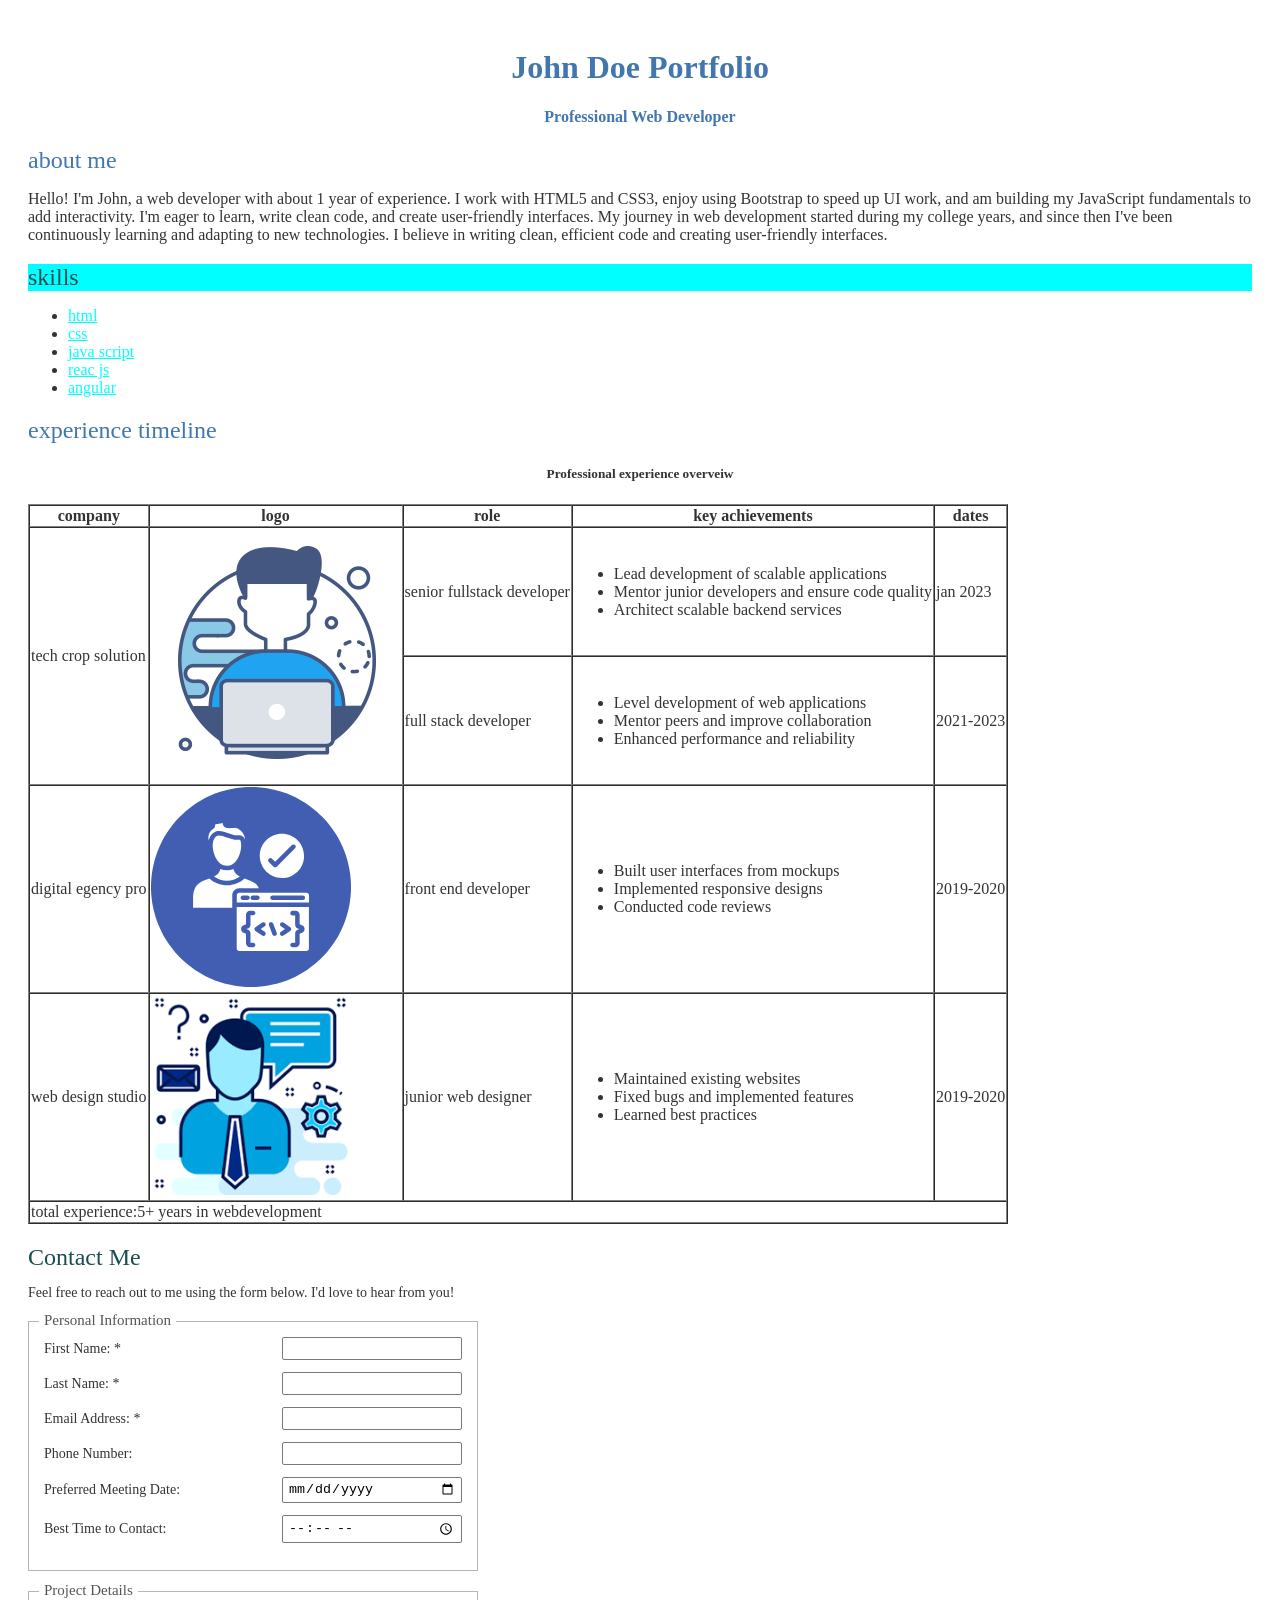
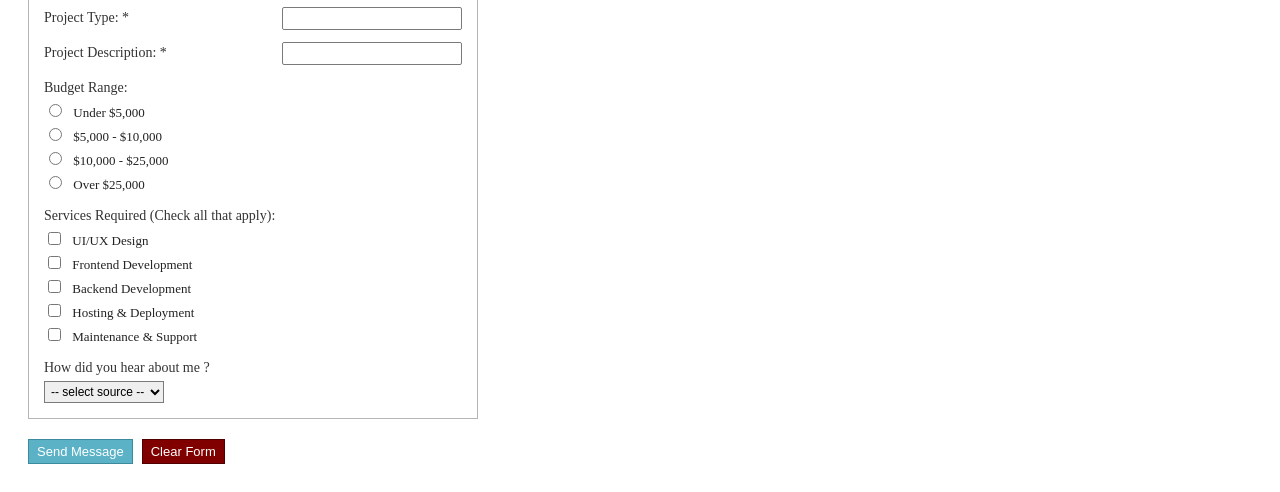
<file: imgs/imgs/task.html>
<!DOCTYPE html>
<html lang="en">
<head>
    <meta charset="UTF-8">
    <meta name="viewport" content="width=device-width, initial-scale=1.0">
    <link rel="stylesheet" href="./style.css">
</head>
<body>
    <h1 align="center" style="color: rgb(65, 119, 174);">John Doe Portfolio</h1>
    <h4 align="center" style="color: rgb(65, 119, 174);">Professional Web Developer </h4>
    <h2 style="color: rgb(65, 119, 174);">about me</h2>

<p>Hello! I'm John, a web developer with about 1 year of experience. I work with HTML5 and CSS3, enjoy using Bootstrap to speed up UI work, and am building my JavaScript fundamentals to add interactivity. I'm eager to learn, write clean code, and create user-friendly interfaces.
My journey in web development started during my college years, and since then I've been continuously learning and adapting to new technologies. I believe in writing clean, efficient code and creating user-friendly interfaces.</p>
<h2 style="background-color: aqua;">skills</h2>
<ul>
<li>
   <span style="color: aqua;">
        <u>
             html
         </u>
   </span> 
</li>

<li>
    <span style="color: aqua;">
    <u>css</u>
    </span>
</li>

<li>
    <span style="color: aqua;">
    <u>java script</u>
    </span>
</li>

<li>
    <span style="color: aqua;">
    <u>reac js</u>
    </span>
</li>

 <li>
    <span style="color: aqua;">
    <u>angular</u>
    </span>
</li>
</ul>
<h2 style="color: rgb(65, 119, 174);">experience timeline</h2>
<h5 align ="center">Professional experience overveiw</h5>
        <table border="1" cellspacing="0" >
            <tr>
                <th>company</th>
                 <th>logo</th>
                 <th>role</th>
                  <th>key achievements</th>
                   <th>dates</th>
            </tr>
            <tr>
                <td rowspan="2">tech crop solution</td>
                <td rowspan="2"><img src="./logo1.png"></td>
                <td>senior fullstack developer</td>
                <td>
                    <ul>
                        <li>Lead development of scalable applications</li>
                        <li>Mentor junior developers and ensure code quality</li>
                        <li>Architect scalable backend services</li>
                    </ul>

                </td>
                <td>jan 2023</td>
            </tr>
            <tr>
                <td>
                    full stack developer
                </td>
                <td>
                    <ul>
                        <li>Level development of web applications</li>
                        <li>Mentor peers and improve collaboration</li>
                        <li>Enhanced performance and reliability</li>
                    </ul>
                </td>
                <td>2021-2023</td>
            </tr>
            <tr>
              <td> digital egency pro</td> 
              <td><img src="./logo2.svg" height="200"></td>
              <td>front end developer</td>
              <td>
                <ul>
                    <li>Built user interfaces from mockups</li>
                    <li>Implemented responsive designs</li>
                    <li>Conducted code reviews</li>
                </ul>
              </td>
              <td>2019-2020</td>
            </tr>

             <tr>
              <td> web design studio</td> 
              <td><img src="./logo3.png" height="200"></td>
              <td>junior web designer</td>
              <td>
                <ul>
                    <li>Maintained existing websites</li>
                    <li>Fixed bugs and implemented features</li>
                    <li>Learned best practices</li>
                </ul>
              </td>
              <td>2019-2020</td>
            </tr>
            <tr>
                <td colspan="5">total experience:5+ years in webdevelopment</td>
            </tr>

        </table>
      <div class="container">
  <h2>Contact Me</h2>
  <p class="subtitle">Feel free to reach out to me using the form below. I'd love to hear from you!</p>

  <form>
    <!-- Personal Information Box -->
    <div class="form-box">
      <div class="box-title">Personal Information</div>

      <div class="form-group">
        <label>First Name: *</label>
        <input type="text" required>
      </div>

      <div class="form-group">
        <label>Last Name: *</label>
        <input type="text" required>
      </div>

      <div class="form-group">
        <label>Email Address: *</label>
        <input type="email" required>
      </div>

      <div class="form-group">
        <label>Phone Number:</label>
        <input type="tel">
      </div>

      <div class="form-group">
        <label>Preferred Meeting Date:</label>
        <input type="date">
      </div>

      <div class="form-group">
        <label>Best Time to Contact:</label>
        <input type="time">
      </div>
    </div>

    <!-- Project Details Box -->
    <div class="form-box">
      <div class="box-title">Project Details</div>

      <div class="form-group">
        <label>Project Type: *</label>
        <input type="text" required>
      </div>

      <div class="form-group">
        <label>Project Description: *</label>
        <input type="text" required>
      </div>

      <div class="section-block">
        <p class="block-title">Budget Range:</p>
        <label class="radio-check-label"><input type="radio" name="budget"> Under $5,000</label>
        <label class="radio-check-label"><input type="radio" name="budget"> $5,000 - $10,000</label>
        <label class="radio-check-label"><input type="radio" name="budget"> $10,000 - $25,000</label>
        <label class="radio-check-label"><input type="radio" name="budget"> Over $25,000</label>
      </div>

      <div class="section-block">
        <p class="block-title">Services Required (Check all that apply):</p>
        <label class="radio-check-label"><input type="checkbox"> UI/UX Design</label>
        <label class="radio-check-label"><input type="checkbox"> Frontend Development</label>
        <label class="radio-check-label"><input type="checkbox"> Backend Development</label>
        <label class="radio-check-label"><input type="checkbox"> Hosting & Deployment</label>
        <label class="radio-check-label"><input type="checkbox"> Maintenance & Support</label>
      </div>

      <div class="section-block">
        <p class="block-title">How did you hear about me ?</p>
        <select>
          <option>-- select source --</option>
          <option>Social Media</option>
          <option>Friend</option>
          <option>Search Engine</option>
        </select>
      </div>
    </div>

    <!-- Buttons -->
    <div class="buttons-container">
      <button type="submit" class="btn-submit">Send Message</button>
      <button type="reset" class="btn-reset">Clear Form</button>
    </div>
  </form>
</div>
</body>
</html>
</file>
<file: imgs/imgs/style.css>
body {
  font-family: 'Times New Roman', Times, serif; 
  background-color: #fff;
  color: #333;
  padding: 20px;
}

.container {
  max-width: 450px;
}

h2 {
  color: #1a4d4e;
  margin-bottom: 5px;
  font-weight: normal;
}

.subtitle {
  font-size: 14px;
  margin-bottom: 20px;
}

.form-box {
  border: 1px solid #b5b5b5;
  padding: 15px;
  margin-bottom: 20px;
  position: relative;
}

.box-title {
  position: absolute;
  top: -10px;
  left: 10px;
  background: white;
  padding: 0 5px;
  font-size: 15px;
  color: #555;
}

.form-group {
  display: flex;
  justify-content: space-between;
  align-items: center;
  margin-bottom: 12px;
}

.form-group label {
  font-size: 14px;
}

.form-group input {
  width: 180px;
  padding: 3px 5px;
  border: 1px solid #7a7a7a;
  border-radius: 2px;
  box-sizing: border-box;
}

.section-block {
  margin-top: 15px;
}

.block-title {
  margin: 10px 0 5px 0;
  font-size: 14px;
}

.radio-check-label {
  display: block;
  font-size: 13px;
  margin-bottom: 4px;
  color: #222;
}

.radio-check-label input {
  margin-right: 8px;
}

select {
  border: 1px solid #7a7a7a;
  padding: 2px;
  font-size: 12px;
}

/* الأزرار تحت */
.buttons-container {
  margin-top: 15px;
}

button {
  padding: 4px 8px;
  font-size: 13px;
  border: 1px solid #333;
  cursor: pointer;
  margin-right: 5px;
}

.btn-submit {
  background-color: #5bb2c6;
  color: white;
  border-color: #3b8b9d;
}

.btn-reset {
  background-color: #800000;
  color: white;
  border-color: #500000;
}
.form-box {
  border: 1px solid #b5b5b5;
  padding: 15px;
  margin-bottom: 20px;
  position: relative;
}


.box-title {
  position: absolute;
  top: -10px;       
  left: 10px;      
  background: white;
  padding: 0 5px;    
  font-size: 15px;
}
</file>
